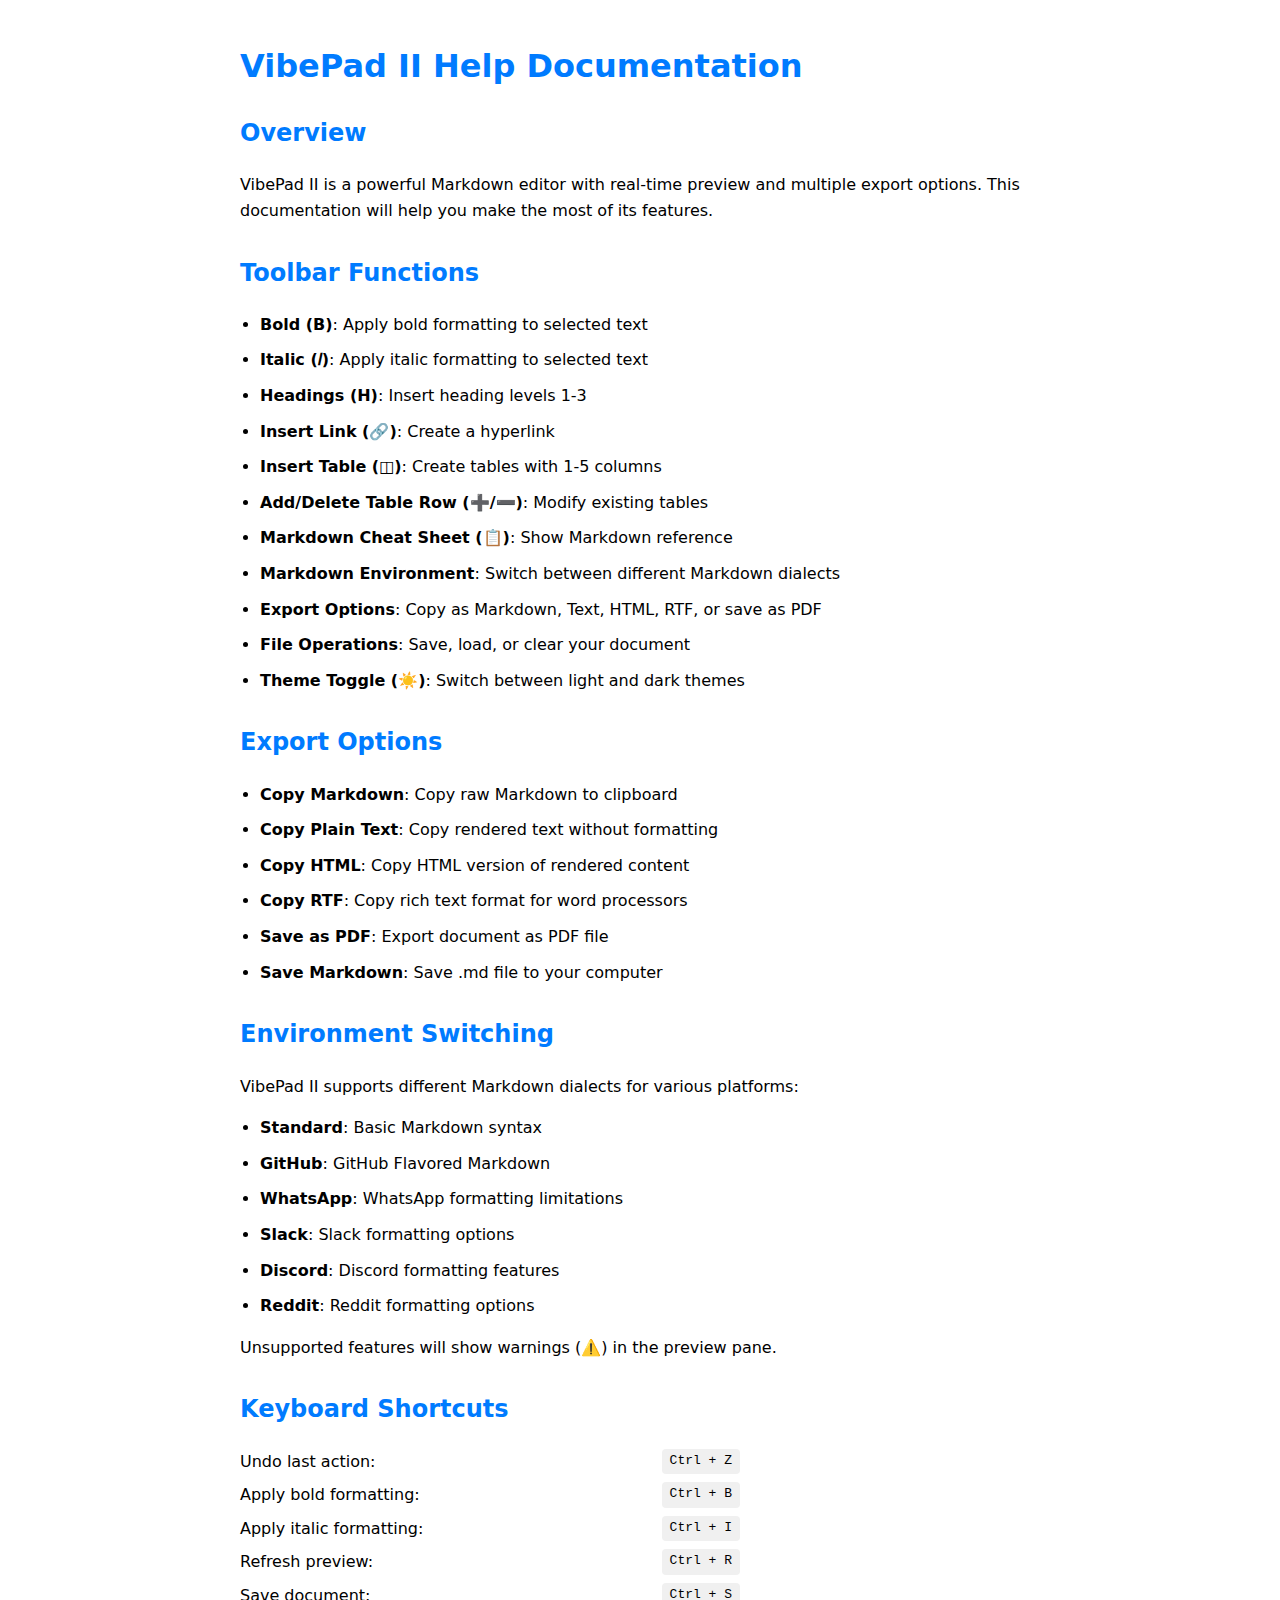
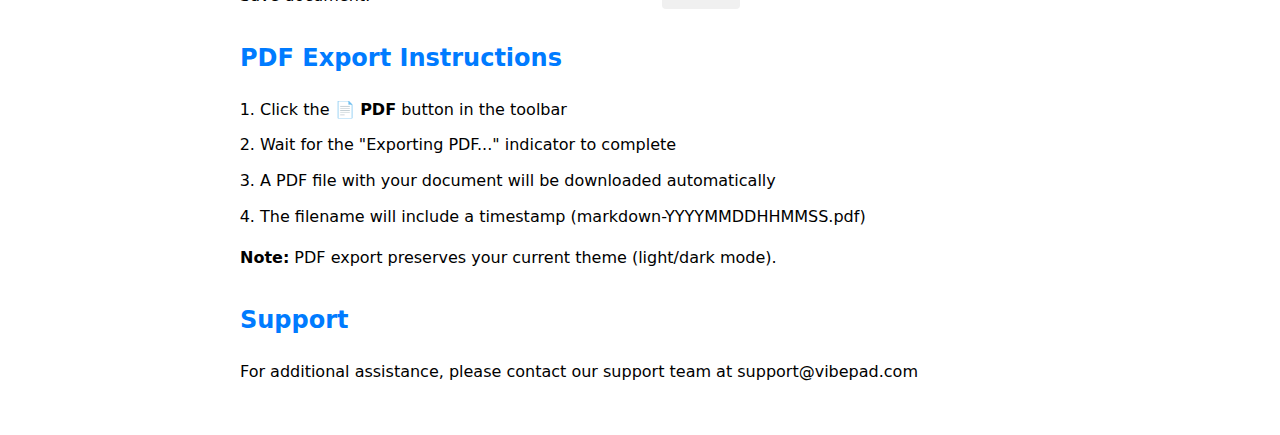
<file: help.html>
<!DOCTYPE html>
<html lang="en">
<head>
    <meta charset="UTF-8">
    <meta name="viewport" content="width=device-width, initial-scale=1.0">
    <title>VibePad II Help</title>
    <style>
        body {
            font-family: 'Segoe UI', system-ui, sans-serif;
            line-height: 1.6;
            max-width: 800px;
            margin: 0 auto;
            padding: 20px;
        }
        h1, h2, h3 {
            color: #007bff;
        }
        .section {
            margin-bottom: 30px;
        }
        .feature-list {
            padding-left: 20px;
        }
        .feature-list li {
            margin-bottom: 10px;
        }
        .shortcut {
            display: flex;
            justify-content: space-between;
            max-width: 500px;
            margin-bottom: 8px;
        }
        .key {
            background-color: #f0f0f0;
            padding: 2px 8px;
            border-radius: 4px;
            font-family: monospace;
        }
    </style>
</head>
<body>
    <h1>VibePad II Help Documentation</h1>
    
    <div class="section">
        <h2>Overview</h2>
        <p>VibePad II is a powerful Markdown editor with real-time preview and multiple export options. This documentation will help you make the most of its features.</p>
    </div>
    
    <div class="section">
        <h2>Toolbar Functions</h2>
        <ul class="feature-list">
            <li><strong>Bold (𝗕)</strong>: Apply bold formatting to selected text</li>
            <li><strong>Italic (𝐼)</strong>: Apply italic formatting to selected text</li>
            <li><strong>Headings (H)</strong>: Insert heading levels 1-3</li>
            <li><strong>Insert Link (🔗)</strong>: Create a hyperlink</li>
            <li><strong>Insert Table (◫)</strong>: Create tables with 1-5 columns</li>
            <li><strong>Add/Delete Table Row (➕/➖)</strong>: Modify existing tables</li>
            <li><strong>Markdown Cheat Sheet (📋)</strong>: Show Markdown reference</li>
            <li><strong>Markdown Environment</strong>: Switch between different Markdown dialects</li>
            <li><strong>Export Options</strong>: Copy as Markdown, Text, HTML, RTF, or save as PDF</li>
            <li><strong>File Operations</strong>: Save, load, or clear your document</li>
            <li><strong>Theme Toggle (☀️)</strong>: Switch between light and dark themes</li>
        </ul>
    </div>
    
    <div class="section">
        <h2>Export Options</h2>
        <ul class="feature-list">
            <li><strong>Copy Markdown</strong>: Copy raw Markdown to clipboard</li>
            <li><strong>Copy Plain Text</strong>: Copy rendered text without formatting</li>
            <li><strong>Copy HTML</strong>: Copy HTML version of rendered content</li>
            <li><strong>Copy RTF</strong>: Copy rich text format for word processors</li>
            <li><strong>Save as PDF</strong>: Export document as PDF file</li>
            <li><strong>Save Markdown</strong>: Save .md file to your computer</li>
        </ul>
    </div>
    
    <div class="section">
        <h2>Environment Switching</h2>
        <p>VibePad II supports different Markdown dialects for various platforms:</p>
        <ul class="feature-list">
            <li><strong>Standard</strong>: Basic Markdown syntax</li>
            <li><strong>GitHub</strong>: GitHub Flavored Markdown</li>
            <li><strong>WhatsApp</strong>: WhatsApp formatting limitations</li>
            <li><strong>Slack</strong>: Slack formatting options</li>
            <li><strong>Discord</strong>: Discord formatting features</li>
            <li><strong>Reddit</strong>: Reddit formatting options</li>
        </ul>
        <p>Unsupported features will show warnings (⚠️) in the preview pane.</p>
    </div>
    
    <div class="section">
        <h2>Keyboard Shortcuts</h2>
        <div class="shortcut">
            <span class="description">Undo last action:</span>
            <span class="key">Ctrl + Z</span>
        </div>
        <div class="shortcut">
            <span class="description">Apply bold formatting:</span>
            <span class="key">Ctrl + B</span>
        </div>
        <div class="shortcut">
            <span class="description">Apply italic formatting:</span>
            <span class="key">Ctrl + I</span>
        </div>
        <div class="shortcut">
            <span class="description">Refresh preview:</span>
            <span class="key">Ctrl + R</span>
        </div>
        <div class="shortcut">
            <span class="description">Save document:</span>
            <span class="key">Ctrl + S</span>
        </div>
    </div>
    
    <div class="section">
        <h2>PDF Export Instructions</h2>
        <ol class="feature-list">
            <li>Click the <strong>📄 PDF</strong> button in the toolbar</li>
            <li>Wait for the "Exporting PDF..." indicator to complete</li>
            <li>A PDF file with your document will be downloaded automatically</li>
            <li>The filename will include a timestamp (markdown-YYYYMMDDHHMMSS.pdf)</li>
        </ol>
        <p><strong>Note:</strong> PDF export preserves your current theme (light/dark mode).</p>
    </div>
    
    <div class="section">
        <h2>Support</h2>
        <p>For additional assistance, please contact our support team at support@vibepad.com</p>
    </div>
</body>
</html>
</file>
